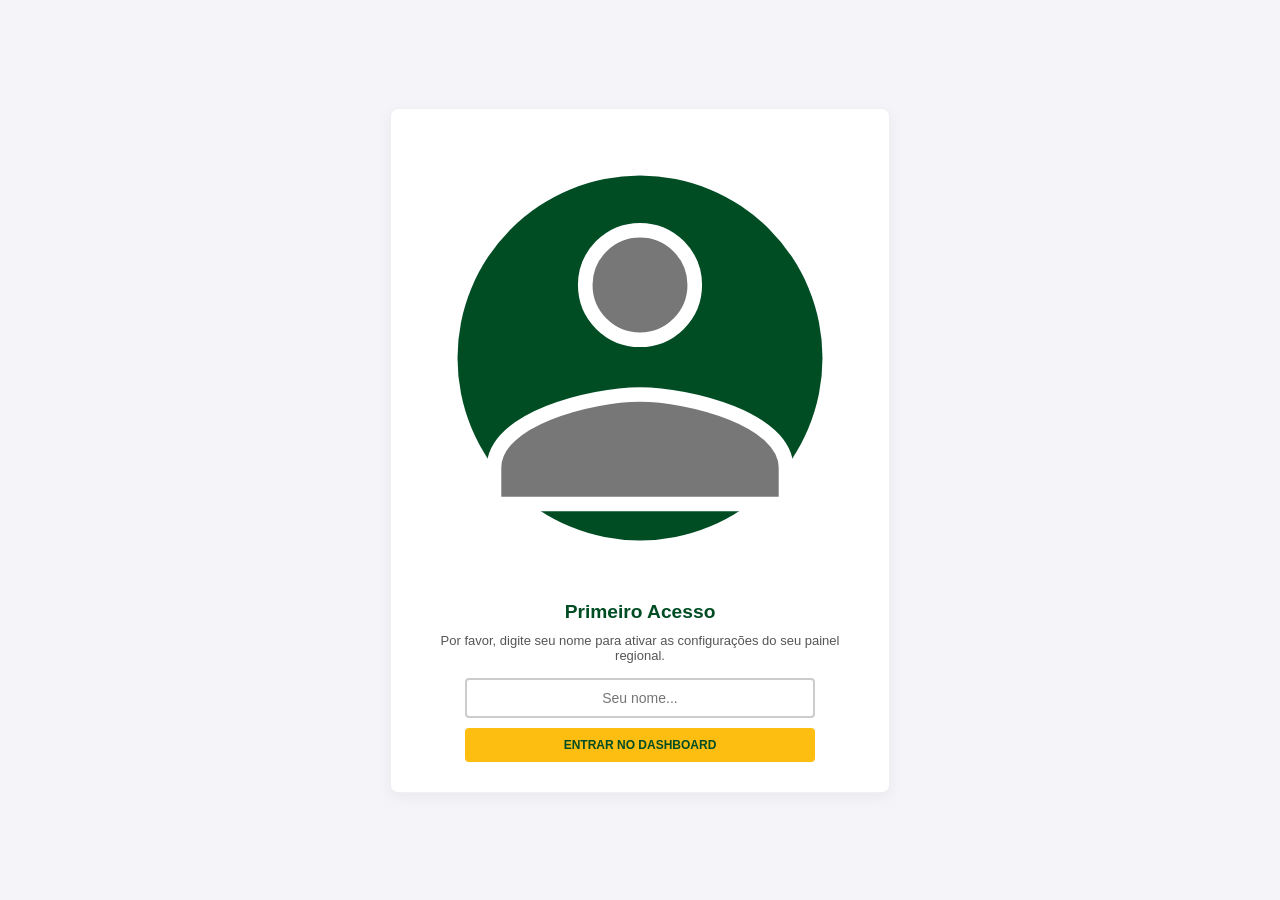
<file: index.html>
<!DOCTYPE html>
<html lang="pt-br" class="notranslate">
<head>
    <meta charset="UTF-8">
    <meta name="google" content="notranslate">
    <meta name="viewport" content="width=device-width, initial-scale=1.0">
    <title>SpeedBroker MRV — Autenticação</title>
    <style>
        :root {
            --mrv-verde: #004d24;
            --mrv-laranja: #f37021;
            --mrv-cinza: #f4f4f9;
        }

        body {
            font-family: Arial, sans-serif;
            background-color: var(--mrv-cinza);
            display: flex;
            justify-content: center;
            align-items: center;
            height: 100vh;
            margin: 0;
        }

        .card-seguranca {
            max-width: 450px;
            width: 90%;
            background: white;
            padding: 40px 30px;
            border-radius: 8px;
            box-shadow: 0 4px 15px rgba(0,0,0,0.05);
            text-align: center;
            border: 1px solid #eef0f2;
            transition: all 0.3s ease;
        }

        .spinner {
            width: 50px;
            height: 50px;
            border: 5px solid #f3f3f3;
            border-top: 5px solid var(--mrv-verde);
            border-radius: 50%;
            animation: spin 1s linear infinite;
            margin: 0 auto 20px auto;
        }

        @keyframes spin {
            0% { transform: rotate(0deg); }
            100% { transform: rotate(360deg); }
        }

        h2 {
            margin-top: 15px;
            margin-bottom: 10px;
            font-size: 1.4rem;
        }

        p {
            color: #666;
            font-size: 14px;
            line-height: 1.5;
            margin-bottom: 0;
        }
    </style>
</head>
<body>

    <div class="card-seguranca" id="painel-status">
        <div class="spinner"></div>
        <h2 style="color: var(--mrv-verde);">Verificando Credenciais...</h2>
        <p>Conectando à portaria de segurança SpeedBroker MRV.</p>
    </div>

<script>
        // MODO DESENVOLVIMENTO LOCAL: Redireciona direto para o desktop sem travas
        window.location.href = "desktop.html?ref=carlos8beta&userID=dev_local";
    </script>
</body>
</html>
</file>
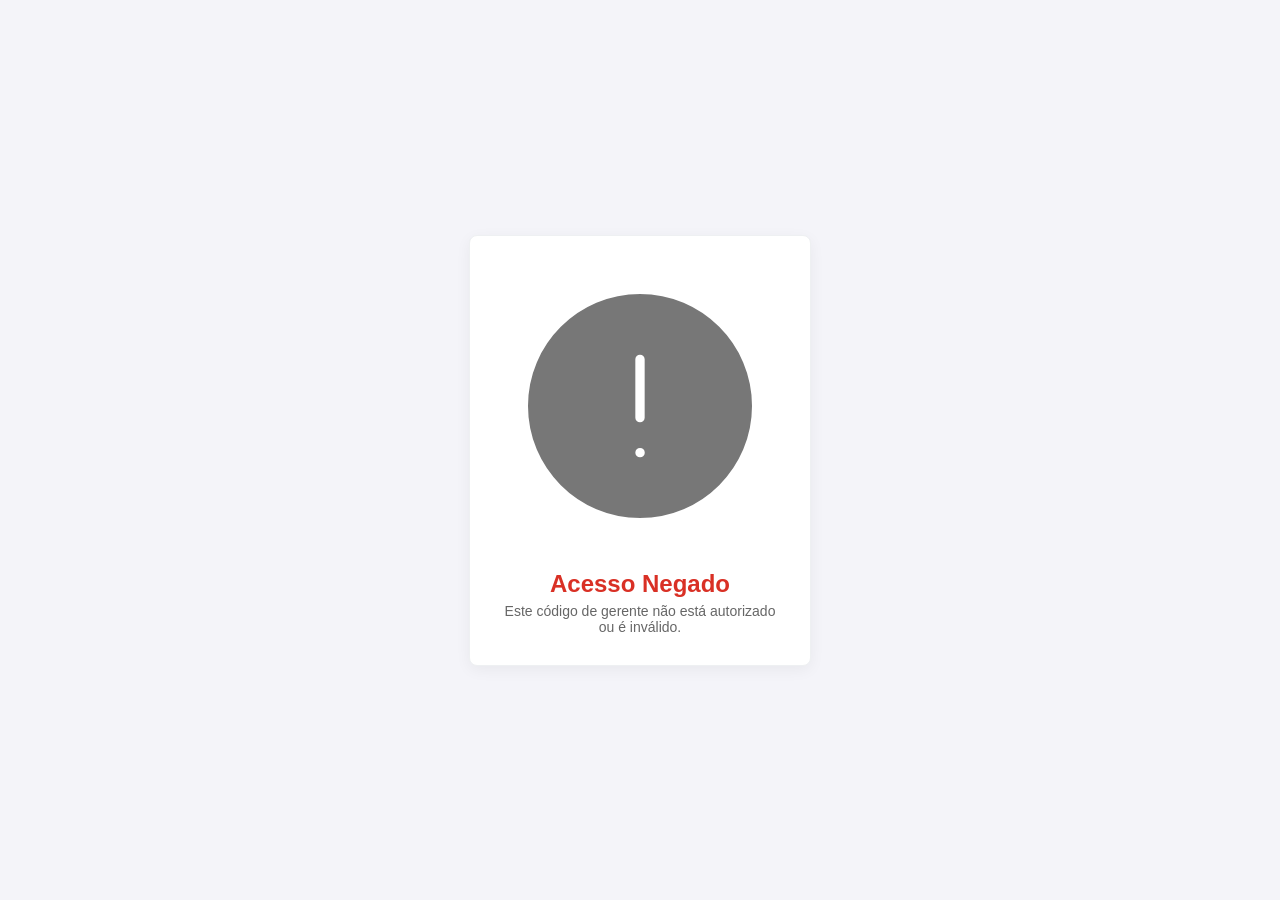
<file: desktop.html>
<!DOCTYPE html>
<html lang="pt-br" class="notranslate">
<head>
    <meta charset="UTF-8">
    <meta name="google" content="notranslate">
    <meta name="viewport" content="width=device-width, initial-scale=1.0">
    <title>Dashboard MRV SP</title>
    <link rel="stylesheet" href="desktop.css">
    <style>
        div.header {
            display: flex !important;
            justify-content: space-between !important;
            align-items: center !important;
            padding: 0 20px !important;
            box-sizing: border-box !important;
            gap: 20px !important;
        }

        .titulo-mrv-centro {
            margin: 0 !important;
            padding: 0 !important;
            font-weight: bold !important;
            text-transform: uppercase !important;
            text-align: left !important;
            font-size: 1.1rem !important;
            color: #ffffff !important;
            z-index: 1 !important;
            flex: 1 !important;
            overflow: hidden !important;
            text-overflow: ellipsis !important;
            white-space: nowrap !important;
        }

        .container-botoes-mrv {
            display: flex !important;
            gap: 12px !important;
            margin-left: auto !important;
            align-items: center !important;
            height: 100% !important;
            z-index: 10 !important;
            flex-shrink: 0 !important;
        }

        /* Botão Padrão Dourado (Documentos) */
        button#btn-documentos {
            all: unset !important;
            box-sizing: border-box !important;
            background-color: #febd11 !important;
            color: #004d24 !important;
            border-radius: 4px !important;
            height: 34px !important;
            padding: 0 18px !important;
            font-weight: bold !important;
            font-size: 0.8rem !important;
            text-transform: uppercase !important;
            cursor: pointer !important;
            text-align: center !important;
            display: inline-flex !important;
            align-items: center !important;
            justify-content: center !important;
            box-shadow: 0 2px 4px rgba(0,0,0,0.1) !important;
            transition: background-color 0.2s ease, transform 0.1s ease !important;
            white-space: nowrap !important;
        }
        button#btn-documentos:hover {
            background-color: #e0a60f !important;
        }
    </style>
</head>
<body>

    <div id="bloqueio-seguranca" style="position: fixed; top: 0; left: 0; width: 100%; height: 100%; background: #f4f4f9; color: #333; z-index: 999999; display: flex; flex-direction: column; justify-content: center; align-items: center; font-family: Arial, sans-serif;">
        <div style="max-width: 500px; margin: 0 auto; background: white; padding: 30px; border-radius: 8px; box-shadow: 0 4px 15px rgba(0,0,0,0.05); border: 1px solid #eef0f2; text-align: center;">
            <div id="icone-status" style="margin-bottom: 20px;">
                <svg width="64" height="64" viewBox="0 0 24 24" fill="none" xmlns="http://www.w3.org/2000/svg">
                    <circle cx="12" cy="12" r="10" fill="#e0e0e0"/>
                    <path d="M12 8V12M12 16H12.01" stroke="#666" stroke-width="2" stroke-linecap="round" stroke-linejoin="round"/>
                </svg>
            </div>
            <div id="resultado-validacao">
                <h2 style="margin-top: 0; color: #444;">Processando...</h2>
                <p>Conectando ao servidor de licenças do Speed Broker.</p>
            </div>
        </div>
    </div>

    <div class="header">
        <h1 class="titulo-mrv-centro">
            SPEED BROKER &nbsp;&bull;&nbsp; RESIDENCIAIS MRV EM SÃO PAULO &nbsp;&bull;&nbsp; JUL/26
        </h1>
        
        <div class="container-botoes-mrv">
            <button id="btn-documentos">Documentos</button>
        </div>
    </div>

    <div class="wrapper">
        <aside class="sidebar-esq" id="lista-imoveis">
            <div style="padding:20px; color:#666; font-size: 0.8rem;">Carregando residenciais...</div>
        </aside>
        
        <main class="conteudo-centro">
            <div id="cidade-titulo">Selecione uma região no mapa</div> 
            <div id="caixa-a"></div> 
            <div id="caixa-b"></div> 
        </main>

        <aside class="sidebar-dir" id="ficha-tecnica">
            <div style="text-align:center; color:#ccc; margin-top:100px;">
                <p style="font-size: 30px;">📍</p>
                <p>Clique em algum Residencial ou em alguma região verde do mapa</p>
            </div>
        </aside>
    </div>

    <script src="mapa-SP.js" defer></script>
    <script src="desktop.js" defer></script>

    <script>
        window.addEventListener('load', () => {
            if (typeof iniciarApp === 'function') {
                iniciarApp();
            } else {
                setTimeout(() => {
                    if (typeof iniciarApp === 'function') {
                        iniciarApp();
                    } else {
                        alert("Não foi possível iniciar o aplicativo.");
                    }
                }, 500);
            }
        });
    </script>
</body>
</html>
</file>
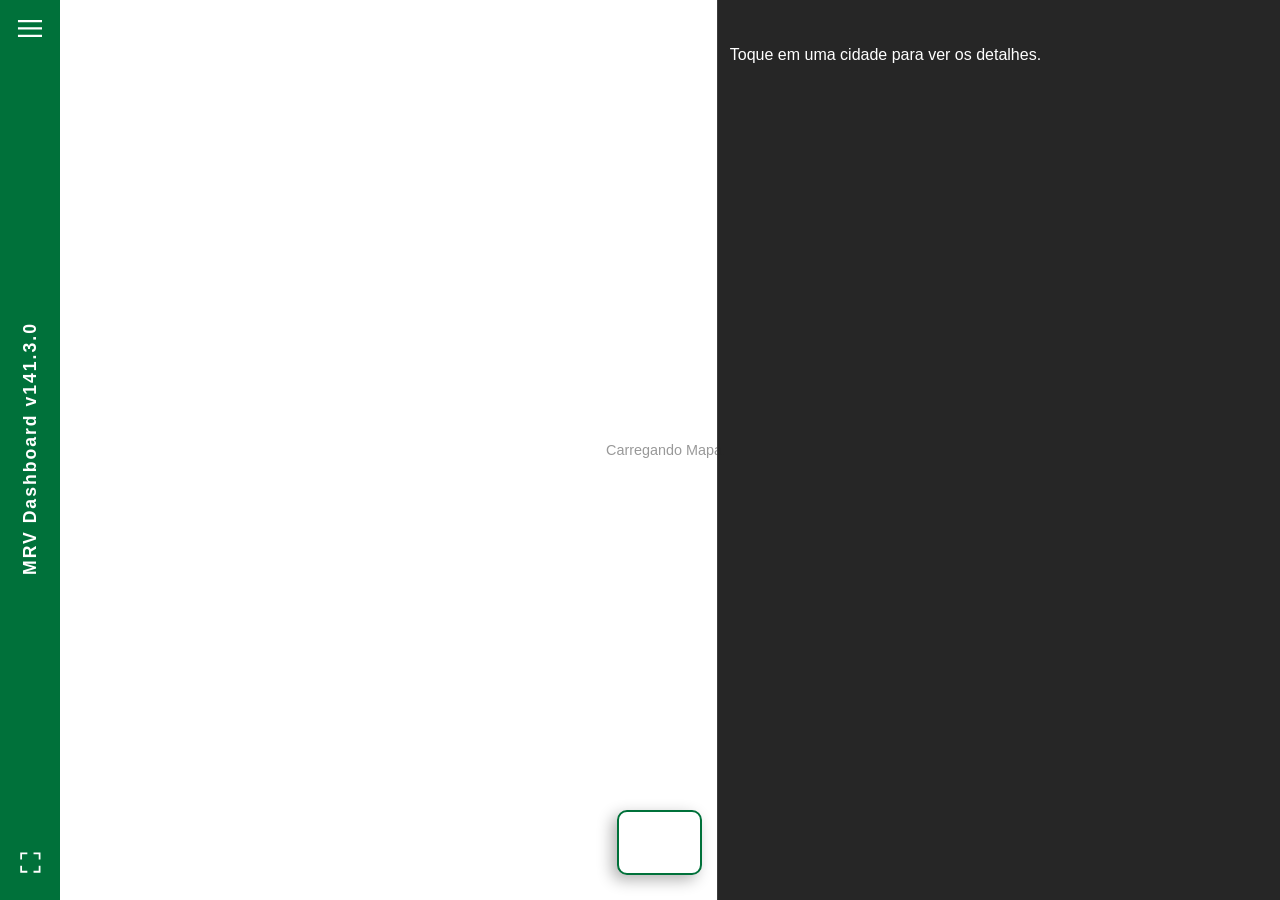
<file: mobile.html>
<!DOCTYPE html>
<html lang="pt-br">
<head>
    <meta charset="UTF-8">
    <meta name="viewport" content="width=device-width, initial-scale=1.0, maximum-scale=1.0, user-scalable=no">
    <title>Residenciais MRV - Dashboard Mobile</title>
    <link rel="stylesheet" href="mobile.css">
</head>
<body>

    <div class="mobile-wrapper">
        
            <aside class="faixa-verde-vertical">
                <div class="icon-top" id="btn-menu" style="cursor:pointer;">
                    <svg viewBox="35 130 70 55" width="28" height="28">
                        <path fill="white" d="M 39.911259 134.69049 L 39.911259 137.57403 L 39.911259 140.45706 L 69.950769 140.45706 L 99.990796 140.45706 L 99.990796 137.57403 L 99.990796 134.69049 L 69.950769 134.69049 L 39.911259 134.69049 z M 39.911259 153.33121 L 39.911259 156.14757 L 39.911259 158.96394 L 69.950769 158.96394 L 99.990796 158.96394 L 99.990796 156.14757 L 99.990796 153.33121 L 69.950769 153.33121 L 39.911259 153.33121 z M 39.911259 171.83809 L 39.911259 174.72112 L 39.911259 177.60466 L 69.950769 177.60466 L 99.990796 177.60466 L 99.990796 174.72112 L 99.990796 171.83809 L 69.950769 171.83809 L 39.911259 171.83809 z " />
                    </svg>
                </div>
            
                <div class="titulo-vertical">MRV Dashboard v141.3.0</div>
            
                <div class="icon-bottom" id="btn-fullscreen" style="cursor:pointer;">
                    <svg id="svg-expandir" viewBox="60 110 90 90" width="30" height="30">
                        <path fill="white" d="M 75.757133 114.16926 L 75.757133 124.7898 L 75.757133 135.41086 L 78.412268 135.41086 L 81.067403 135.41086 L 81.067403 127.44493 L 81.067403 119.47953 L 89.032808 119.47953 L 96.99873 119.47953 L 96.99873 116.82439 L 96.99873 114.16926 L 86.377673 114.16926 L 75.757133 114.16926 z M 115.58468 114.16926 L 115.58468 116.82439 L 115.58468 119.47953 L 123.36043 119.47953 L 131.13618 119.47953 L 131.13618 127.44493 L 131.13618 135.41086 L 133.79183 135.41086 L 136.44697 135.41086 L 136.44697 124.7898 L 136.44697 114.16926 L 126.01556 114.16926 L 115.58468 114.16926 z M 75.757133 153.9968 L 75.757133 164.61734 L 75.757133 175.2384 L 86.377673 175.2384 L 96.99873 175.2384 L 96.99873 172.39361 L 96.99873 169.54882 L 89.032808 169.54882 L 81.067403 169.54882 L 81.067403 161.77255 L 81.067403 153.9968 L 78.412268 153.9968 L 75.757133 153.9968 z M 131.13618 153.9968 L 131.13618 161.77255 L 131.13618 169.54882 L 123.36043 169.54882 L 115.58468 169.54882 L 115.58468 172.39361 L 115.58468 175.2384 L 126.01556 175.2384 L 136.44697 175.2384 L 136.44697 164.61734 L 136.44697 153.9968 L 133.79183 153.9968 L 131.13618 153.9968 z " />
                    </svg>
            
                    <svg id="svg-recolher" viewBox="60 110 90 90" width="30" height="30" style="display:none;">
                        <path fill="white" d="M 78.408134 124.88437 L 78.408134 132.66012 L 78.408134 140.43587 L 70.442729 140.43587 L 62.476807 140.43587 L 62.476807 143.28066 L 62.476807 146.12596 L 73.097864 146.12596 L 83.718404 146.12596 L 83.718404 135.50491 L 83.718404 124.88437 L 81.063269 124.88437 L 78.408134 124.88437 z M 102.30435 124.88437 L 102.30435 135.50491 L 102.30435 146.12596 L 112.92541 146.12596 L 123.54595 146.12596 L 123.54595 143.28066 L 123.54595 140.43587 L 115.58054 140.43587 L 107.61514 140.43587 L 107.61514 132.66012 L 107.61514 124.88437 L 104.96 124.88437 L 102.30435 124.88437 z M 62.476807 164.3326 L 62.476807 167.17739 L 62.476807 170.02218 L 70.442729 170.02218 L 78.408134 170.02218 L 78.408134 177.79793 L 78.408134 185.5742 L 81.063269 185.5742 L 83.718404 185.5742 L 83.718404 174.95315 L 83.718404 164.3326 L 73.097864 164.3326 L 62.476807 164.3326 z M 102.30435 164.3326 L 102.30435 174.95315 L 102.30435 185.5742 L 104.96 185.5742 L 107.61514 185.5742 L 107.61514 177.79793 L 107.61514 170.02218 L 115.58054 170.02218 L 123.54595 170.02218 L 123.54595 167.17739 L 123.54595 164.3326 L 112.92541 164.3326 L 102.30435 164.3326 z " />
                    </svg>
                </div>
            </aside>
            <nav id="menu-lateral" class="menu-oculto">
                <ul class="menu-lista" id="lista-residenciais"></ul>
            </nav>

        <main id="mapa-container">
            <p style="color: #999; font-size: 0.9rem;">Carregando Mapa...</p>
        </main>

        <div id="identificador-cidade"></div>
        <div id="mapa-minimizado" title="Clique para trocar o mapa"></div>

        
        <section class="ficha-tecnica">
            <div id="container-vitrine-botoes"></div>
            
            <h2 id="nome-imovel"></h2>
            <div id="detalhes-imovel">
                <p>Toque em uma cidade para ver os detalhes.</p>
            </div>
        </section>
        

    </div>

    <script src="mapa-SP.js"></script> 
    <script src="mobile.js"></script>

</body>
</html>
</file>
<file: desktop.css>
/* ==========================================================================
   1. VARIÁVEIS E RESET
   ========================================================================== */
:root {
    --mrv-verde: #00713a;
    --mrv-laranja: #f37021; /* Padronizado com o hover do mapa */
    --mrv-preto: #333;
    --vermelho-mrv: #e31010;
    --cinza-claro: #f4f4f4;
    --cinza-divisor: #ccc;
    --cinza-mapa: #777;

    /* Cores das Zonas (Padrão MRV SP) */
    --mrv-zo: var(--mrv-laranja); /* ZO agora usa o mesmo laranja padrão */
    --mrv-zl: #002060; 
    --mrv-zn: #ffc000; 
    --mrv-zs: #ec008c; 

    /* Cores das Regiões Expansão / Interior */
    --mrv-vale: #008080;      
    --mrv-campinas: #4a148c;  
    --mrv-sorocaba: #5d4037;  
    --mrv-santos: #0277bd;    
    --mrv-ribeirao: #e65100;  
}

* { margin: 0; padding: 0; box-sizing: border-box; font-family: 'Segoe UI', Tahoma, Geneva, Verdana, sans-serif; }

body { 
    display: flex; 
    flex-direction: column; 
    height: 100vh; 
    overflow: hidden; 
    background: white; 
}

/* ==========================================================================
   2. HEADER E BOTÕES SUPERIORES
   ========================================================================== */
.header { 
    background-color: var(--mrv-verde) !important; 
    color: white !important; 
    height: 60px !important; 
    line-height: 60px !important; 
    font-size: 1.6rem !important; 
    font-weight: bold !important; 
    text-align: center;
    flex-shrink: 0;
    position: relative;
    box-shadow: 0 2px 5px rgba(0,0,0,0.1);
    z-index: 10;
}

/* Nova classe padrão para os botões amarelos do topo (Substituindo o #btn-sobre antigo) */
.btn-header-amarelo {
    background-color: #ffcc00 !important; /* Amarelo idêntico aos botões do print */
    border: none !important;
    color: #000000 !important;
    padding: 6px 18px;
    border-radius: 4px; /* Casando com o padrão de bordas do documento */
    cursor: pointer;
    font-size: 0.85rem;
    font-weight: bold;
    text-transform: uppercase;
    transition: all 0.2s;
    display: inline-flex;
    align-items: center;
    justify-content: center;
    height: 32px;
}

.btn-header-amarelo:hover { 
    background-color: #e6b800 !important; /* Um tom levemente mais escuro no hover */
    transform: scale(1.03);
}
/* ==========================================================================
   3. ESTRUTURA PRINCIPAL (WRAPPER)
   ========================================================================== */
.wrapper { 
    display: flex; 
    flex: 1; 
    height: calc(100vh - 60px); 
    overflow: hidden; 
}

/* ==========================================================================
   4. SIDEBAR ESQUERDA (LISTA DE IMÓVEIS E COMPLEXOS)
   ========================================================================== */
.sidebar-esq { 
    width: 280px; 
    border-right: 1px solid #ddd; 
    overflow-y: auto; 
    padding: 10px 0; 
    background: #f8f9fa; 
    flex-shrink: 0; 
}

/* Base de todos os botões da lista lateral */
.btRes, .separador-complexo-btn {
    width: 92% !important; 
    margin: 4px auto !important; 
    display: flex !important; 
    align-items: center !important; 
    padding: 8px 12px !important; 
    border-radius: 4px; 
    font-size: 0.72rem; 
    cursor: pointer; 
    border: 1px solid #ddd !important; /* Força borda inicial para evitar pulos de layout */
    text-decoration: none;
    transition: all 0.1s ease;
    box-sizing: border-box;
    justify-content: space-between; 
    color: #000000 !important; 
}

/* Evita que spans ou ícones internos "roubem" o clique do JS nos complexos/residenciais */
.btRes *, .separador-complexo-btn * {
    pointer-events: none !important;
}

/* HOVER: Contorno verde sem negrito */
.btRes:hover, .separador-complexo-btn:hover { 
    border: 1px solid var(--mrv-verde) !important;
    background-color: #f0f0f0 !important;
}

/* CLIQUE (ATIVO) - Aplicado uniformemente a residenciais e complexos ativos */
.btRes.ativo, .separador-complexo-btn.ativo { 
    background-color: #ececec !important; 
    color: #000000 !important; 
    border: 1px solid var(--mrv-verde) !important; 
    border-right: 5px solid var(--mrv-verde) !important; 
    font-weight: bold !important;
}

/* --- RESIDENCIAIS INTERNOS (btRes) --- */
.btRes.btn-zo { background-color: rgba(243, 112, 33, 0.1) !important; border-right: 5px solid var(--mrv-zo) !important; }
.btRes.btn-zl { background-color: rgba(0, 32, 96, 0.1) !important; border-right: 5px solid var(--mrv-zl) !important; }
.btRes.btn-zn { background-color: rgba(255, 192, 0, 0.1) !important; border-right: 5px solid var(--mrv-zn) !important; }
.btRes.btn-zs { background-color: rgba(236, 0, 140, 0.1) !important; border-right: 5px solid var(--mrv-zs) !important; }

/* Suporte de cores suaves para residenciais das novas regiões */
.btRes.btn-vale { background-color: rgba(0, 128, 128, 0.1) !important; border-right: 5px solid var(--mrv-vale) !important; }
.btRes.btn-campinas { background-color: rgba(74, 20, 140, 0.1) !important; border-right: 5px solid var(--mrv-campinas) !important; }
.btRes.btn-sorocaba { background-color: rgba(93, 64, 55, 0.1) !important; border-right: 5px solid var(--mrv-sorocaba) !important; }
.btRes.btn-santos { background-color: rgba(2, 119, 189, 0.1) !important; border-right: 5px solid var(--mrv-santos) !important; }
.btRes.btn-ribeirao { background-color: rgba(230, 81, 0, 0.1) !important; border-right: 5px solid var(--mrv-ribeirao) !important; }

/* --- COMPLEXOS --- */
.separador-complexo-btn { 
    font-weight: bold; 
    text-transform: uppercase; 
}

/* Cores de Fundo Iniciais dos Complexos (Removido o border:none para herdar o comportamento de clique) */
.separador-complexo-btn.btn-zo { background-color: #ff9d42 !important; } 
.separador-complexo-btn.btn-zl { background-color: #003399 !important; color: #ffffff !important; } 
.separador-complexo-btn.btn-zn { background-color: #ffd700 !important; } 
.separador-complexo-btn.btn-zs { background-color: #ff33aa !important; }

/* Suporte para os botões de complexos das regiões do interior */
.separador-complexo-btn.btn-vale { background-color: #26a69a !important; color: #ffffff !important; }
.separador-complexo-btn.btn-campinas { background-color: #ba68c8 !important; color: #ffffff !important; }
.separador-complexo-btn.btn-sorocaba { background-color: #8d6e63 !important; color: #ffffff !important; }
.separador-complexo-btn.btn-santos { background-color: #4fc3f7 !important; }
.separador-complexo-btn.btn-ribeirao { background-color: #ffb74d !important; }

/* Mantém o texto claro dos complexos escuros mesmo quando ativos */
.separador-complexo-btn.btn-zl.ativo,
.separador-complexo-btn.btn-vale.ativo,
.separador-complexo-btn.btn-campinas.ativo,
.separador-complexo-btn.btn-sorocaba.ativo {
    color: #ffffff !important;
}

/* ==========================================================================
   5. CENTRO (MAPAS E TÍTULOS)
   ========================================================================== */
.conteudo-centro { 
    flex: 1; 
    display: flex; 
    flex-direction: column; 
    background: #fff; 
    overflow: hidden; 
}

#cidade-titulo { 
    background: #eee; 
    padding: 4px; 
    text-align: center; 
    font-weight: bold; 
    font-size: 0.85rem; 
    color: #555; 
    height: 30px; 
    display: flex; 
    align-items: center; 
    justify-content: center; 
    text-transform: uppercase; 
}

#caixa-a { 
    flex: 2; 
    display: flex; 
    align-items: center; 
    justify-content: center; 
    padding: 15px; 
    overflow: hidden; 
}

#caixa-b { 
    flex: 0.4; 
    display: flex; 
    align-items: center; 
    justify-content: center; 
    padding: 5px; 
    border-top: 1px solid #eee; 
    cursor: pointer; 
    background: #fff; 
    min-height: 120px; 
    max-height: 160px; 
}

svg { width: 100%; height: 100%; }

path { 
    fill: var(--cinza-mapa); 
    stroke: #fff; 
    stroke-width: 0.8; 
    transition: fill 0.2s, stroke-width 0.2s; 
}

path:hover { fill: #999 !important; cursor: pointer; }
path.commrv { fill: var(--mrv-verde) !important; }
path.commrv:hover, path.ativo { 
    fill: var(--mrv-laranja) !important; 
    stroke: #000 !important; 
    stroke-width: 1.5px !important; 
}

/* ==========================================================================
   6. SIDEBAR DIREITA (VITRINE / FICHA TÉCNICA)
   ========================================================================== */
.sidebar-dir { 
    width: 480px; 
    border-left: 1px solid #ddd; 
    overflow-y: auto; 
    padding: 12px; 
    flex-shrink: 0; 
}

/* Ajuste no título da faixa */
.titulo-vitrine-faixa { 
    display: flex !important; 
    align-items: center !important; 
    justify-content: center !important; 
    width: 100% !important; 
    height: 38px !important; 
    font-weight: bold !important; 
    font-size: 0.95rem !important; 
    border-radius: 4px; 
    text-transform: uppercase; 
    color: #fff; 
    margin-top: 2px; 
    margin-bottom: 10px; 
}

.faixa-laranja { background: var(--mrv-laranja) !important; }
.faixa-preta { background: var(--mrv-preto) !important; }

/* Cabeçalho do Imóvel e Tabelas Internas */
.sidebar-dir table:first-of-type b, 
.sidebar-dir table:first-of-type span,
.sidebar-dir table:first-of-type td {
    font-size: 0.75rem !important;
}

/* 6.2 - CAIXAS COLORIDAS (LOCALIZAÇÃO, MOBILIDADE, ETC) */
.sidebar-dir div[style*="border-left"] {
    line-height: 1.3 !important;
}

.sidebar-dir div[style*="border-left"] p,
.sidebar-dir div[style*="border-left"] span {
    font-size: 0.75rem !important; 
    color: #444 !important;
    margin: 0 !important;
}

.sidebar-dir div[style*="border-left"] label {
    font-size: 0.75rem !important; 
    font-weight: bold !important;
    display: block !important;
    margin-bottom: 2px !important;
    text-transform: uppercase !important;
}

.sidebar-dir div[style*="border-left"] strong {
    font-size: 0.65rem !important;
}
   
/* ==========================================================================
   7. TABELAS DE PREÇOS (MANTIDO COMPACTO)
   ========================================================================== */
.tabela-precos-container { 
    width: 100%; 
    background: var(--cinza-claro); 
    border-radius: 4px; 
    margin: 10px 0; 
    border: 1px solid #ddd; 
    overflow: hidden; 
}

.tabela-header { 
    background: #eee; 
    font-weight: bold; 
    font-size: 0.65rem; 
    min-height: 30px; 
    display: flex; 
    align-items: center; 
}

.tabela-row { 
    display: flex; 
    background: #fff; 
    font-size: 0.7rem; 
    border-bottom: 1px solid #eee; 
    min-height: 30px; 
    align-items: center; 
}

.col-tabela { 
    flex: 1; 
    padding: 5px; 
    text-align: center; 
    border-right: 1px solid #eee; 
}

.col-laranja { 
    background: #fff3e0 !important; 
    color: var(--mrv-laranja) !important; 
    font-weight: bold; 
}

/* ==========================================================================
   8. CARDS DE MATERIAIS E PREVIEW FLUTUANTE (DINÂMICO)
   ========================================================================== */
.card-material-item { 
    display: flex; 
    justify-content: space-between; 
    align-items: center; 
    background: #fff; 
    border: 1px solid #e0e0e0; 
    border-radius: 8px; 
    padding: 8px 12px; 
    margin-bottom: 6px; 
    box-shadow: 0 1px 3px rgba(0,0,0,0.05); 
}

.card-material-left { display: flex; align-items: center; gap: 10px; flex: 1; }
.card-icon { font-size: 1rem; }
.card-text { font-size: 0.7rem; font-weight: 600; color: #333; }
.card-material-right { display: flex; gap: 5px; align-items: center; }

.card-btn-abrir, .card-btn-copiar { 
    width: 70px; 
    height: 26px; 
    display: flex; 
    align-items: center; 
    justify-content: center;
    font-size: 0.65rem; 
    font-weight: bold; 
    border-radius: 4px; 
    text-decoration: none; 
    color: #fff; 
    border: none; 
    cursor: pointer; 
}

.card-btn-abrir { background: var(--mrv-verde); }
.card-btn-copiar { background: var(--mrv-laranja); }

/* Estilização padrão para o elemento criado via JS no hover das miniaturas */
#preview-flutuante-drive {
    border: 2px solid var(--mrv-verde) !important;
    box-shadow: 0px 8px 25px rgba(0,0,0,0.25) !important;
    background-color: #ffffff !important;
    transition: opacity 0.15s ease-out;
}

/* ==========================================================================
   9. BOTÕES E AUXILIARES
   ========================================================================== */
.btn-maps { 
    background: #4285F4; 
    color: white !important; 
    text-decoration: none; 
    padding: 0 8px !important; 
    border-radius: 4px; 
    font-size: 0.6rem !important; 
    font-weight: bold; 
    display: inline-flex !important;
    align-items: center !important;
    justify-content: center !important;
    height: 18px !important; 
    line-height: 18px !important;
    box-sizing: border-box !important;
}

.box-complexo-full { 
    width: 100%; 
    padding: 12px; 
    background: #f9f9f9; 
    border-left: 5px solid var(--mrv-preto); 
    border-radius: 0 0 4px 4px; 
}

/* ==========================================================================
   10. MODAL DESIGN
   ========================================================================== */
.modal {
    display: none; 
    position: fixed; 
    z-index: 9999;
    left: 0; top: 0; width: 100%; height: 100%;
    background-color: rgba(0,0,0,0.6); 
    backdrop-filter: blur(4px);
}

.modal-content {
    background-color: white; 
    margin: 8% auto; 
    padding: 30px;
    border-radius: 15px; 
    width: 90%; 
    max-width: 550px;
    box-shadow: 0 15px 40px rgba(0,0,0,0.4); 
    position: relative;
    animation: modalFade 0.3s ease-out;
}

@keyframes modalFade {
    from { opacity: 0; transform: translateY(-20px); }
    to { opacity: 1; transform: translateY(0); }
}

.modal-close { 
    position: absolute; 
    right: 20px; 
    top: 15px; 
    cursor: pointer; 
    font-size: 28px; 
    color: #999; 
}

.modal-close:hover { color: var(--vermelho-mrv); }

#btn-whatsapp-feedback {
    display: flex; 
    align-items: center; 
    justify-content: center;
    background-color: #25d366; 
    color: white;
    text-decoration: none; 
    padding: 16px; 
    border-radius: 10px;
    font-weight: bold; 
    font-size: 1.1rem; 
    transition: all 0.3s;
    box-shadow: 0 4px 15px rgba(37, 211, 102, 0.3);
    margin-top: 10px;
}

#btn-whatsapp-feedback:hover { 
    background-color: #128c7e; 
    transform: scale(1.02); 
}

/* Scrollbar Personalizada */
::-webkit-scrollbar { width: 6px; }
::-webkit-scrollbar-track { background: #f1f1f1; }
::-webkit-scrollbar-thumb { background: #ccc; border-radius: 10px; }
::-webkit-scrollbar-thumb:hover { background: #999; }



/* ==========================================================================
   11. BLOCO DE DETALHES DO RESIDENCIAL (PADRONIZADO)
   ========================================================================== */
.detalhes-residencial-container {
    width: 100%;
    margin: 10px auto;
    border: 1px solid var(--cinza-divisor);
    border-radius: 4px;
    overflow: hidden;
    box-sizing: border-box;
    background-color: #ffffff;
}

.detalhes-residencial-container .header-residencial {
    background-color: var(--mrv-verde);
    color: #ffffff;
    text-align: center;
    padding: 10px;
    font-size: 0.85rem;
    font-weight: bold;
    text-transform: uppercase;
}

.detalhes-residencial-container .sub-header {
    display: flex;
    justify-content: space-between;
    align-items: center;
    padding: 8px 12px;
    background-color: #f9f9f9;
    border-bottom: 1px solid #eee;
    font-size: 0.75rem;
    color: #555;
}

.detalhes-residencial-container .sub-header .btn-links-fnd {
    display: flex;
    gap: 4px;
}

.detalhes-residencial-container .sub-header .btn-links-fnd a {
    color: white !important;
    padding: 3px 8px;
    border-radius: 3px;
    text-decoration: none;
    font-weight: bold;
    font-size: 0.65rem;
}

.detalhes-residencial-container .faixa-isencao {
    background-color: #fff5f5;
    color: var(--vermelho-mrv);
    text-align: center;
    padding: 6px;
    font-size: 0.72rem;
    font-weight: bold;
    border-bottom: 1px solid #eee;
}

/* Grid layout que equaliza as alturas perfeitamente */
.detalhes-residencial-container .grid-info {
    display: grid;
    grid-template-columns: 1fr 1fr;
    font-size: 0.75rem; 
    color: #333;
}

/* Células base do grid */
.detalhes-residencial-container .grid-cell {
    padding: 10px 12px;
    border-bottom: 1px solid #eee;
    display: flex;
    justify-content: space-between;
    align-items: center;
    box-sizing: border-box;
}

/* Divisores internos do grid 50/50 */
.detalhes-residencial-container .border-right {
    border-right: 1px solid #eee;
}

/* Label Verde padrão */
.detalhes-residencial-container .grid-cell .label {
    color: var(--mrv-verde);
    font-weight: bold;
}

/* Valor em negrito */
.detalhes-residencial-container .grid-cell .valor {
    font-weight: bold;
}

/* Regra crucial: Ocupar a linha inteira */
.detalhes-residencial-container .full-width {
    grid-column: span 2;
}

/* Bloco Inferior de Preço */
.detalhes-residencial-container .container-preco {
    display: flex;
    align-items: center;
    background-color: var(--cinza-claro);
    padding: 8px 12px;
    box-sizing: border-box;
}

.detalhes-residencial-container .container-preco .preco-label {
    flex: 1;
    font-size: 0.75rem; 
    font-weight: bold;
    color: #333;
}

.detalhes-residencial-container .container-preco .preco-botao {
    flex: 2; 
    background-color: var(--mrv-laranja); 
    color: white; 
    text-align: center; 
    padding: 8px; 
    font-size: 0.85rem; 
    font-weight: bold; 
    border-radius: 4px;
}

/* ==========================================================================
   12. NOTIFICAÇÃO FLUTUANTE (TOAST COPIAR)
   ========================================================================== */
.toast-notificacao {
    position: fixed;
    bottom: 30px;
    left: 50%;
    transform: translateX(-50%) translateY(20px);
    background-color: var(--mrv-verde);
    color: white;
    padding: 12px 24px;
    border-radius: 8px;
    font-size: 0.85rem;
    font-weight: bold;
    box-shadow: 0 4px 15px rgba(0, 113, 58, 0.3);
    z-index: 10000;
    opacity: 0;
    transition: transform 0.3s ease, opacity 0.3s ease;
    pointer-events: none;
    letter-spacing: 0.5px;
    display: flex;
    align-items: center;
    gap: 8px;
}

.toast-notificacao.mostrar {
    opacity: 1;
    transform: translateX(-50%) translateY(0);
}

/* ==========================================================================
   13. MODAL DESIGN - SPEEDSIM (EXCLUSIVO)
   ========================================================================== */
.modal-content-speedsim {
    background-color: white;
    margin: 20px auto !important;
    padding: 25px;
    border-radius: 12px;
    width: 98% !important;       /* Aumentado de 96% para 98% para aproveitar melhor as bordas */
    max-width: 1500px !important; /* Aumentado de 1280px para 1500px para dar bastante amplitude */
    max-height: 92vh;
    overflow-y: auto;
    box-shadow: 0 20px 50px rgba(0,0,0,0.5);
    position: relative;
    animation: modalFade 0.3s ease-out;
}

.modal-close-speedsim {
    position: absolute;
    right: 20px;
    top: 18px;
    cursor: pointer;
    font-size: 28px;
    color: #999;
    transition: color 0.2s;
}

.modal-close-speedsim:hover { color: var(--vermelho-mrv); }

/* Grid de Inputs Principais */
.speedsim-grid-inputs, .speedsim-grid-entrada {
    display: grid;
    grid-template-columns: repeat(auto-fit, minmax(200px, 1fr));
    gap: 15px;
    margin-bottom: 15px;
    background: #fdfdfd;
    padding: 15px;
    border: 1px solid #eee;
    border-radius: 6px;
}

.speedsim-field {
    display: flex;
    flex-direction: column;
    gap: 5px;
}

.speedsim-field label {
    font-size: 0.75rem;
    font-weight: bold;
    color: #555;
    text-transform: uppercase;
}

.speedsim-field input, .speedsim-field select {
    height: 32px;
    padding: 0 8px;
    border: 1px solid var(--cinza-divisor);
    border-radius: 4px;
    font-size: 0.85rem;
    color: #333;
    outline: none;
    transition: border-color 0.2s;
}

.speedsim-field input:focus, .speedsim-field select:focus {
    border-color: var(--mrv-verde);
}

/* Banner de Resultados Rápidos Caixa */
.speedsim-banner-resultados {
    display: grid;
    grid-template-columns: repeat(auto-fit, minmax(160px, 1fr));
    gap: 10px;
    margin-bottom: 15px;
}

.res-box {
    background-color: rgba(0, 113, 58, 0.06);
    border: 1px solid rgba(0, 113, 58, 0.15);
    border-radius: 6px;
    padding: 10px;
    text-align: center;
}

.res-box span {
    font-size: 0.7rem;
    text-transform: uppercase;
    font-weight: bold;
    color: #666;
    display: block;
    margin-bottom: 4px;
}

.res-box .res-val {
    font-size: 1.1rem;
    font-weight: bold;
    color: var(--mrv-verde);
}

/* Painel de Impacto de Amortização */
.speedsim-impacto-panel {
    background-color: #e8f5e9;
    border: 1px solid #c8e6c9;
    border-radius: 6px;
    padding: 12px 15px;
    margin-bottom: 15px;
}

.impacto-metrics {
    display: flex;
    gap: 30px;
    flex-wrap: wrap;
    font-size: 0.85rem;
    color: #2e7d32;
    margin-top: 5px;
}

/* Container de Tabelas Lado a Lado */
.speedsim-container-tabelas {
    display: grid;
    grid-template-columns: 1fr 1fr;
    gap: 20px;
    margin-top: 15px;
}

.speedsim-coluna-tabela {
    display: flex;
    flex-direction: column;
    background: #ffffff;
    border: 1px solid #e0e0e0;
    border-radius: 6px;
    overflow: hidden;
}

.speedsim-titulo-tabela {
    padding: 10px;
    font-size: 0.85rem;
    font-weight: bold;
    text-align: center;
    color: white;
    text-transform: uppercase;
}

.speedsim-titulo-tabela.sac { background-color: var(--mrv-verde); }
.speedsim-titulo-tabela.price { background-color: var(--mrv-preto); }

/* Wrapper para scroll independente da planilha */
.speedsim-scroll-wrapper {
    max-height: 380px;
    overflow-y: auto;
    border-bottom: 1px solid #eee;
}

.speedsim-coluna-tabela table {
    width: 100%;
    border-collapse: collapse;
    font-size: 0.75rem;
}

.speedsim-coluna-tabela th {
    position: sticky;
    top: 0;
    background: #f5f5f5;
    color: #333;
    padding: 8px 6px;
    font-weight: bold;
    border-bottom: 2px solid #ddd;
    text-align: right;
    z-index: 2;
}

.speedsim-coluna-tabela th:first-child { text-align: center; }

.speedsim-coluna-tabela td {
    padding: 6px;
    border-bottom: 1px solid #eee;
    text-align: right;
    vertical-align: middle;
}

.speedsim-coluna-tabela td:first-child { text-align: center; font-weight: bold; color: #666; }

/* Input de Amortização Extra dentro da Linha */
.speedsim-coluna-tabela td input.input-amort-extra {
    width: 100%;
    height: 24px;
    padding: 0 4px;
    border: 1px dashed var(--cinza-divisor);
    border-radius: 3px;
    text-align: right;
    font-size: 0.72rem;
    background-color: #fffde7;
}

.speedsim-coluna-tabela td input.input-amort-extra:focus {
    border: 1px solid var(--mrv-laranja);
    background-color: #fff;
    outline: none;
}

/* Linha destacada quando houver amortização ativa */
.speedsim-coluna-tabela tr.linha-amortizada {
    background-color: #e8f5e9 !important;
    font-weight: 600;
}

/* Botão de Impressão */
.btn-print-tabela {
    all: unset;
    box-sizing: border-box;
    background-color: #f5f5f5;
    color: #555;
    text-align: center;
    padding: 10px;
    font-size: 0.8rem;
    font-weight: bold;
    text-transform: uppercase;
    cursor: pointer;
    transition: background 0.2s;
}

.btn-print-tabela:hover {
    background-color: #e0e0e0;
    color: #222;
}

/* Responsividade Básica para telas menores */
@media (max-width: 1024px) {
    .speedsim-container-tabelas {
        grid-template-columns: 1fr;
    }
}


/* Adição complementar ao final de desktop.css para garantir visualização limpa do modal */
#modal-sobre {
    overflow-y: auto;
}

.modal-content-speedsim {
    margin: 30px auto !important;
}
</file>
<file: mobile.css>
/* ==========================================================================
   css v140.7.1 - REVISADO (Ficha Técnica Inteligente)
   ========================================================================== */

/* ==========================================================================
   BLOCO 1: RESET E FUNDAÇÃO
   ========================================================================== */
html, body {
    margin: 0; padding: 0; 
    width: 100%; height: 100%;
    overflow: hidden; 
    background: #00713a; 
}

* { 
    box-sizing: border-box; 
    font-family: 'Segoe UI', Tahoma, Geneva, Verdana, sans-serif; 
    -webkit-tap-highlight-color: transparent;
    user-select: none;                       
}

:root {
    --ft-font-size: 0.85rem; 
    --ft-font-dados: 0.72rem;
    --mrv-verde: #00713a;
}

/* ==========================================================================
   BLOCO 2: FAIXA VERDE E BOTÕES LATERAIS
   ========================================================================== */
.faixa-verde-vertical {
    position: absolute; left: 0; top: 0;
    width: 60px; height: 100%;
    background-color: #00713a;
    display: flex; flex-direction: column;
    align-items: center; justify-content: space-between;
    padding: 15px 0; z-index: 4000;
    box-shadow: none;
    border-right: none;
}

.titulo-vertical {
    writing-mode: vertical-rl; transform: rotate(180deg);
    font-weight: bold; font-size: 1.1rem;
    letter-spacing: 2px; color: white !important;
    white-space: nowrap; flex-grow: 1;
    display: flex; align-items: center; justify-content: center;
}

#btn-menu:active, #btn-fullscreen:active {
    opacity: 0.5;
    transform: scale(0.9);
}

/* ==========================================================================
   BLOCO 3: MENU LATERAL
   ========================================================================== */
#menu-lateral {
    position: fixed; left: 60px; top: 0;
    width: calc(100% - 80px); max-width: 330px; height: 100%;
    background: transparent; backdrop-filter: blur(15px);
    z-index: 3000; transition: transform 0.4s cubic-bezier(0.4, 0, 0.2, 1);
}
#menu-lateral.menu-aberto { transform: translateX(0); }
#menu-lateral.menu-oculto { transform: translateX(-120%); }

.menu-lista { list-style: none; padding: 10px 0; margin: 0; height: 100vh; overflow-y: auto; }

/* ==========================================================================
   BLOCO 4: ESTILO DOS BOTÕES (MRV E COMPLEXO)
   ========================================================================== */
.menu-item-mrv {
    background: #ffffff; border: 1px solid #d1d1d1;
    border-right: 18px solid var(--mrv-verde); 
    margin: 8px 10px 8px 5px; padding: 12px 12px 12px 25px; 
    border-radius: 2px 12px 12px 2px;
    color: #333; font-weight: 600; font-size: var(--ft-font-size);
    display: block; box-shadow: 4px 4px 10px rgba(0,0,0,0.1);
    text-transform: uppercase;
}

.estilo-complexo {
    border-right-width: 4px !important;
    font-weight: 800 !important;
    box-shadow: 0 4px 12px rgba(0,0,0,0.2) !important;
}

/* ==========================================================================
   BLOCO 5: MAPA E INDICADORES
   ========================================================================== */
#mapa-container {
    position: absolute; left: 0; top: 0;
    width: 100%; height: 100%; z-index: 10;
    display: flex; align-items: center; justify-content: center;
    padding-left: 60px;
    background: #fff;
}

#mapa-minimizado {
    position: absolute; bottom: 25px; right: calc(44% + 15px); 
    width: 85px; height: 65px;
    background: white; border: 2px solid var(--mrv-verde);
    border-radius: 10px; z-index: 2000;
    box-shadow: -5px 5px 15px rgba(0,0,0,0.3);
}

#identificador-cidade {
    position: absolute; top: 10px; left: 28%;
    transform: translateX(-50%);
    font-size: 0.9rem; font-weight: bold;
    color: var(--mrv-verde); z-index: 1500;
    background: rgba(255,255,255,0.9);
    padding: 5px 15px; border-radius: 20px;
}

/* ==========================================================================
   BLOCO 6: FICHA TÉCNICA (LIMPEZA E NOVAS CAIXAS)
   ========================================================================== */
.ficha-tecnica {
    position: absolute; right: 0; top: 0;
    width: 44%; height: 100%;
    background: rgba(30, 30, 30, 0.96); backdrop-filter: blur(12px);
    color: white; padding: 15px 12px; z-index: 1000;
    overflow-y: auto;
    border-left: 1px solid rgba(255,255,255,0.1);
}

#nome-imovel {
    color: #50c878; 
    font-weight: 700; 
    font-size: 0.85rem;
    border: none;
    padding-bottom: 4px;
    margin-bottom: 10px;
}

/* --- NOVO: CAIXA DE DESTAQUE (COLUNA Q) --- */
.caixa-destaque-coluna-q {
    width: 100%;
    background-color: #ffffff; /* Fundo branco para destaque total */
    border-radius: 4px;
    padding: 8px 5px;
    margin-bottom: 15px;
    text-align: center;
    display: flex;
    align-items: center;
    justify-content: center;
}

.caixa-destaque-coluna-q span {
    color: #ff0000; /* Texto Vermelho em Negrito */
    font-size: 0.85rem;
    font-weight: 900;
    text-transform: uppercase;
}

/* --- NOVO: GRID DE 6 CAIXAS --- */
.grid-6-caixas-placeholder {
    display: grid;
    grid-template-columns: repeat(2, 1fr); 
    gap: 8px;
    width: 100%;
}

.caixa-pequena-placeholder {
    background: rgba(255, 255, 255, 0.1);
    border: 1px solid rgba(255, 255, 255, 0.15);
    border-radius: 4px;
    height: 35px;
    display: flex;
    align-items: center;
    justify-content: center;
    color: #888;
    font-size: 0.65rem;
    text-transform: uppercase;
    font-weight: bold;
}

/* --- MATERIAIS DE APOIO (USADO EM COMPLEXO) --- */
.divisor-materiais {
    margin-top: 12px; 
    border: none;
    padding-top: 0px;
    margin-bottom: 5px;
}
</file>
